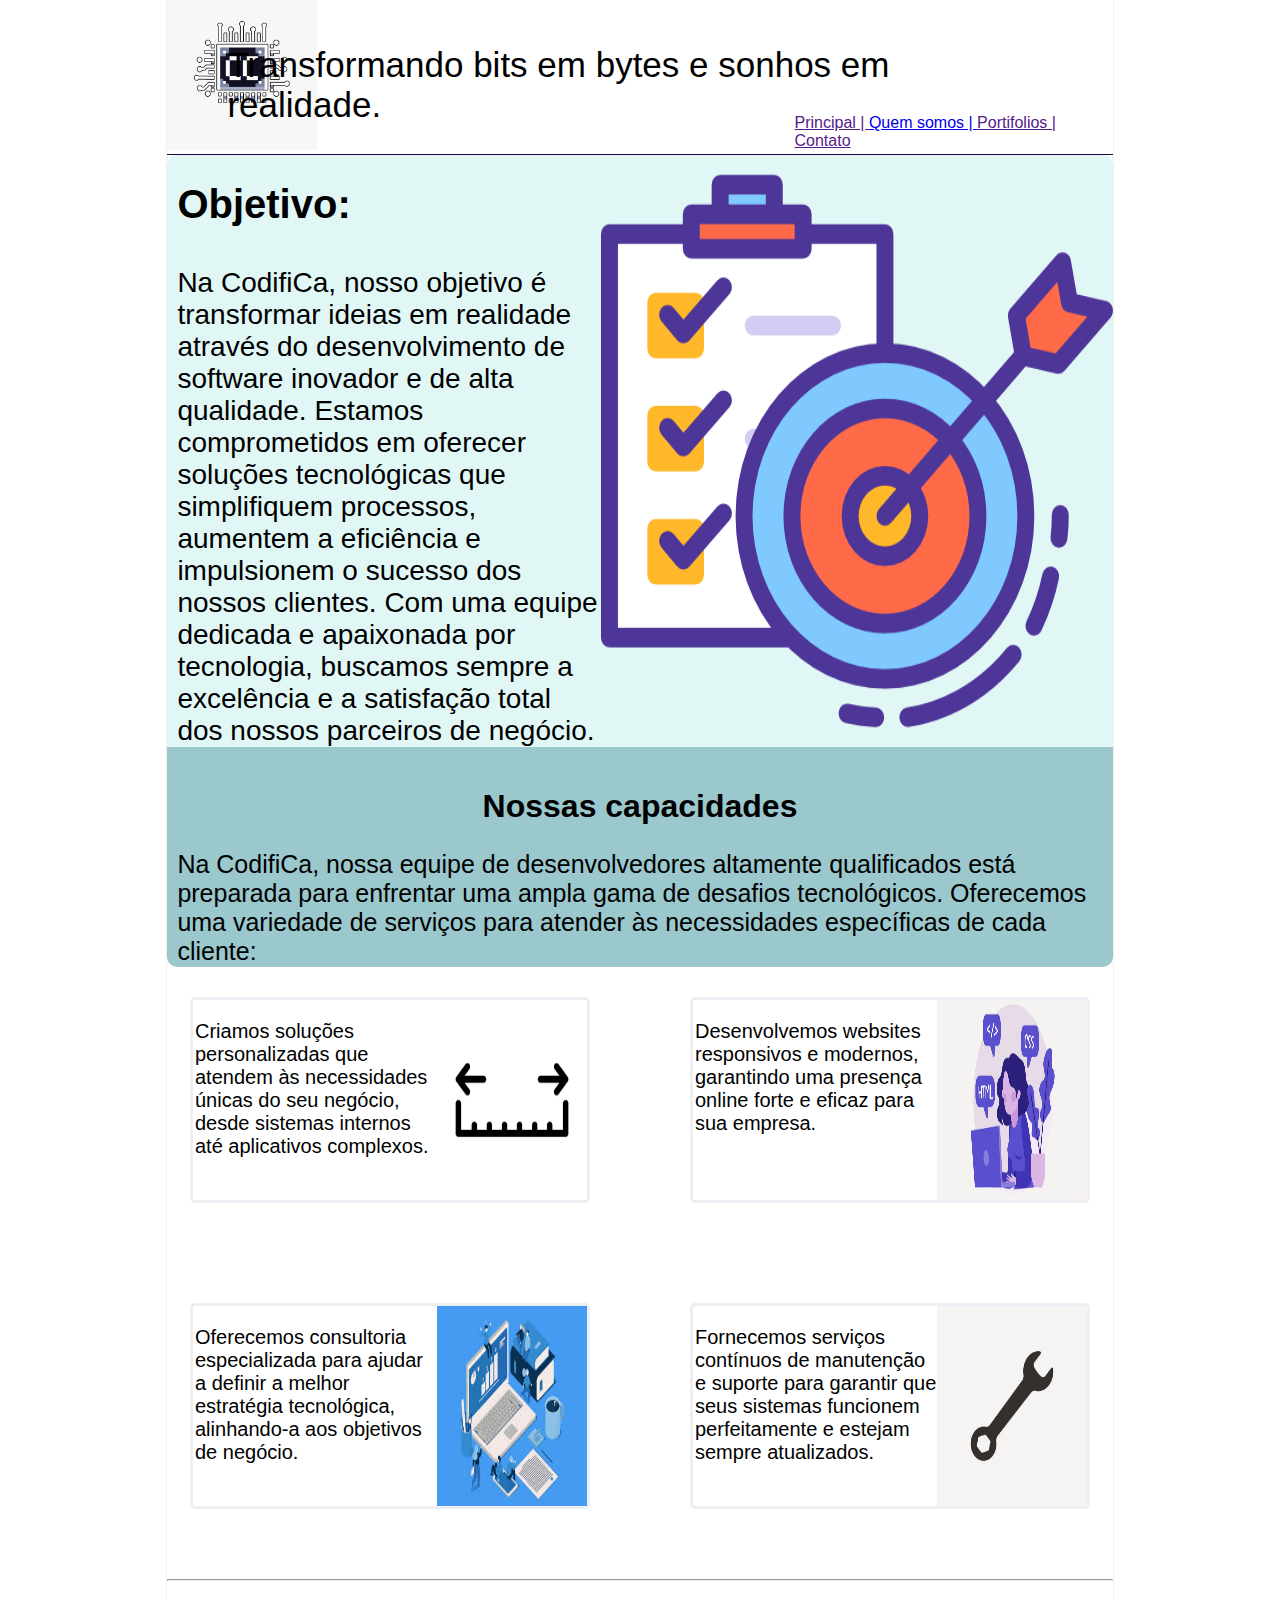
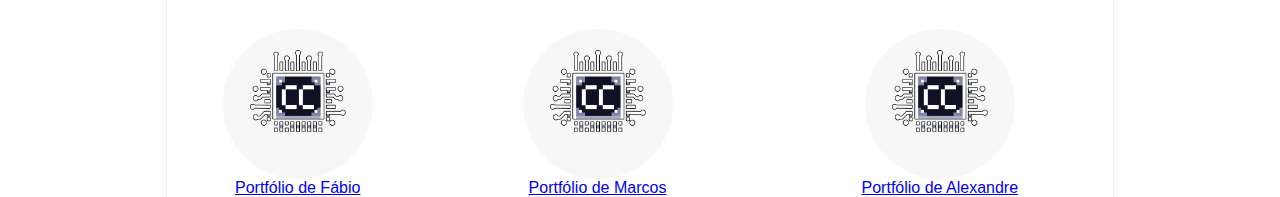
<file: main/quemsomos.html>
<!DOCTYPE html>
<html lang="en">
<head>
  <meta charset="UTF-8">
  <meta name="viewport" content="width=device-width, initial-scale=1.0">
  <link rel="stylesheet" href="style.css">
  <title>Quem somos</title>
</head>
<body>
  <header>
    <div class="container-esquerda">
      <div class="logo">
        <img src="imgs/logo.jpeg" alt="Logo">
      </div>
    </div>
    <div class="container-direita">
      <div class="slogan">Transformando bits em bytes e sonhos em realidade.</div>
      <div class="ancora">
        <a href="">Principal | </a>
        <a href="quemsomos.html">Quem somos | </a>
        <a href="">Portifolios | </a>
        <a href="">Contato</a>
      </div>
    </div>
  </header>
  <main>
    <div class="container-objetivo">
      <div class="esquerda">
        <h1 style="font-size: 40px; margin-bottom: 40px;">Objetivo:</h1>
        <div class="objetivo">Na CodifiCa, nosso objetivo é transformar ideias em realidade através do desenvolvimento de software inovador e de alta qualidade. Estamos comprometidos em oferecer soluções tecnológicas que simplifiquem processos, aumentem a eficiência e impulsionem o sucesso dos nossos clientes. Com uma equipe dedicada e apaixonada por tecnologia, buscamos sempre a excelência e a satisfação total dos nossos parceiros de negócio.</div>
      </div>
      <img src="imgs/objetivo.png">  
    </div>
    <div class="capacidades">
      <div class="topo">
        <h1>Nossas capacidades</h1>
        <p>Na CodifiCa, nossa equipe de desenvolvedores altamente qualificados está preparada para enfrentar uma ampla gama de desafios tecnológicos. Oferecemos uma variedade de serviços para atender às necessidades específicas de cada cliente:</p>
      </div>
      <div class="grid">
        <div class="box">
          <p>Criamos soluções personalizadas que atendem às necessidades únicas do seu negócio, desde sistemas internos até aplicativos complexos.</p>
          <img src="imgs/medida.jpg">
        </div>
        <div class="box">
          <p>Desenvolvemos websites responsivos e modernos, garantindo uma presença online forte e eficaz para sua empresa.</p>
          <img src="imgs/webdesign.webp">
        </div>
        <div class="box">
          <p>Oferecemos consultoria especializada para ajudar a definir a melhor estratégia tecnológica, alinhando-a aos objetivos de negócio.</p>
          <img src="imgs/consultoria.jpg">
        </div>
        <div class="box">
          <p>Fornecemos serviços contínuos de manutenção e suporte para garantir que seus sistemas funcionem perfeitamente e estejam sempre atualizados.</p>
          <img src="imgs/suporte.jpg">
        </div>
      </div>
    </div>
  </main>
  <hr>
  <footer>
    <div id="portfolio" class="foto">
      <img src="imgs/logo.jpeg">
      <a href="members/fabio/portifolio.html">Portfólio de Fábio</a>
    </div>
    <div class="foto">
      <img src="imgs/logo.jpeg">
      <a href="members/marcos/index.html">Portfólio de Marcos </a>
    </div>
    <div class="foto">
      <img src="imgs/logo.jpeg">
      <a href="members/alexandre/index.html">Portfólio de Alexandre</a>
    </div>
  </footer>
</body>
</html>
</file>
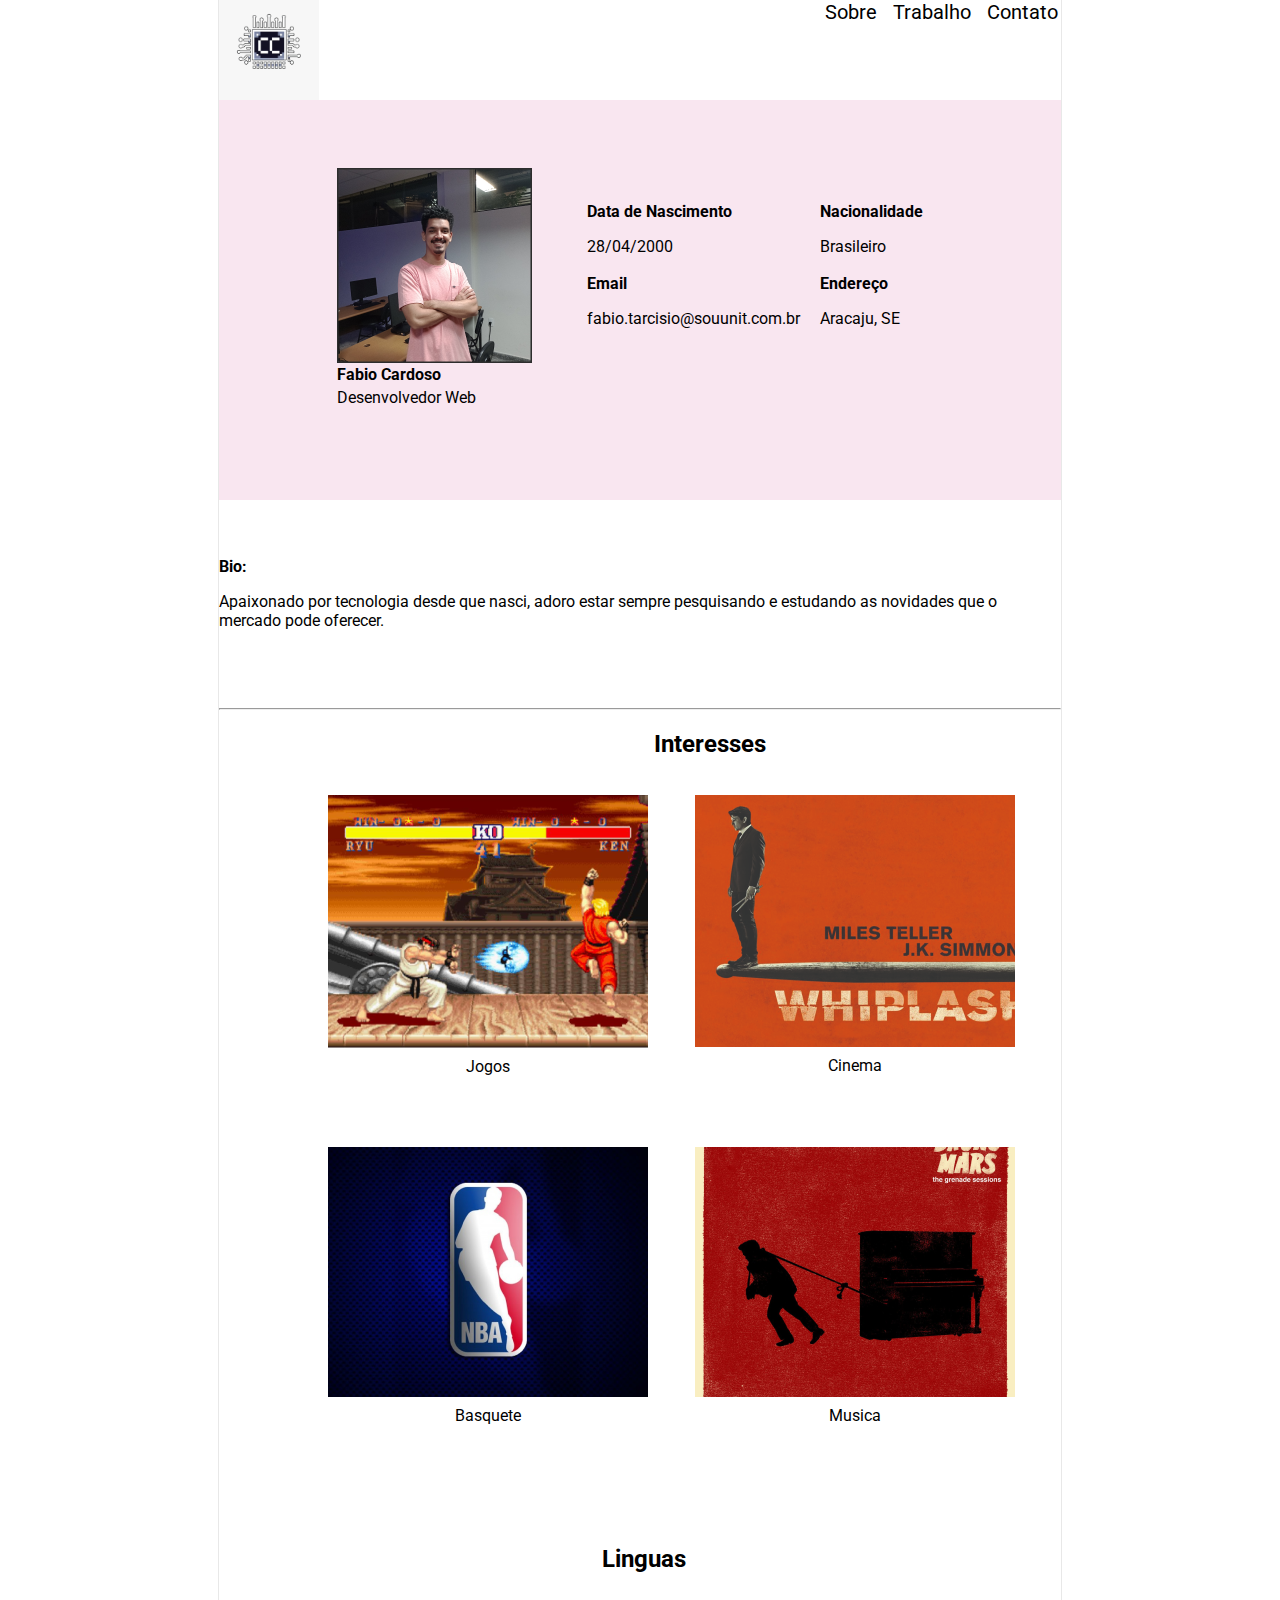
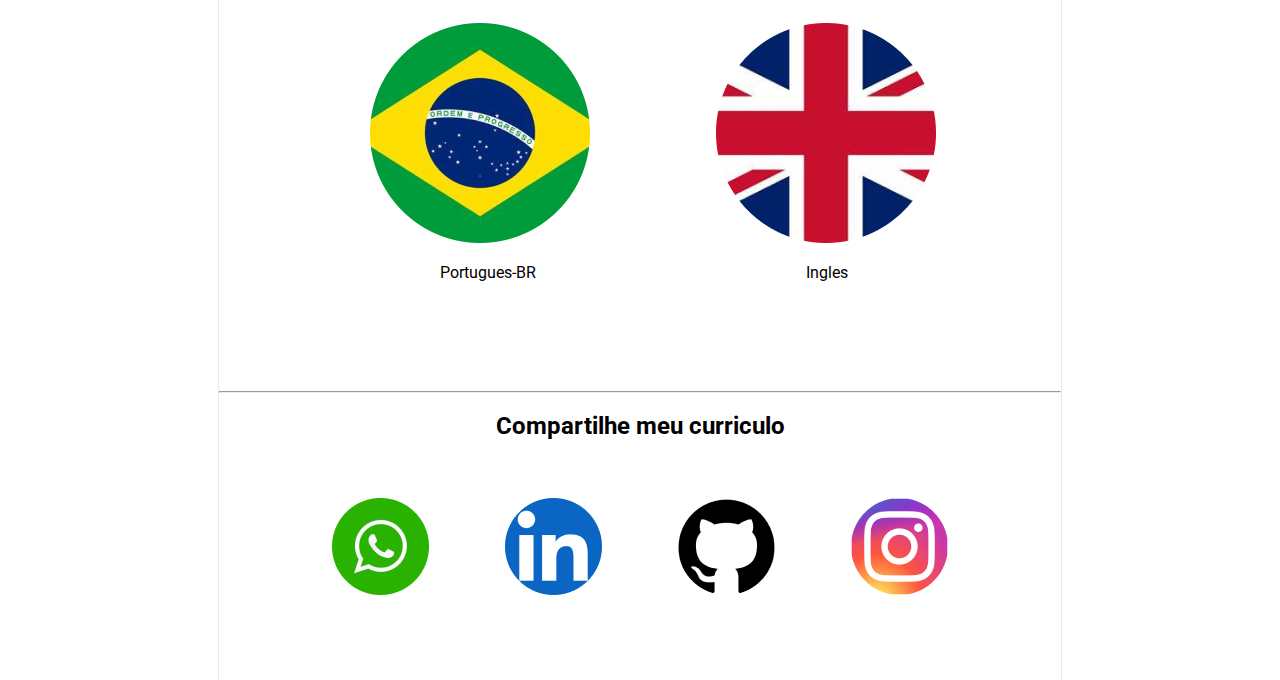
<file: main/members/fabio/portifolio.html>
<!DOCTYPE html>
<html lang="en">
<head>
  <meta charset="UTF-8">
  <meta name="viewport" content="width=device-width, initial-scale=1.0">
  <link rel="stylesheet" href="style.css">
  <link rel="preconnect" href="https://fonts.googleapis.com">
  <link rel="preconnect" href="https://fonts.gstatic.com" crossorigin>
  <link href="https://fonts.googleapis.com/css2?family=Roboto:ital,wght@0,100;0,300;0,400;0,500;0,700;0,900;1,100;1,300;1,400;1,500;1,700;1,900&display=swap" rel="stylesheet">
  <title>Portifolio</title>
</head>
<body>
  <header>
    <div class="logo">
      <img id="imagem-logo" src="assets/imgs/logo.jpeg">
    </div>
    <nav>
      <div>Sobre</div>
      <div>Trabalho</div>
      <div>Contato</div>
    </nav>
  </header>
  <main>
    <div class="dados">
      <div class="perfil">
        <img src="assets/imgs/Image.png">
        <h4>Fabio Cardoso</h4>
        <p>Desenvolvedor Web</p>
      </div>
      <div class="info">
        <div>
          <h4>Data de Nascimento</h4>
          <p>28/04/2000</p>
        </div>
        <div>
          <h4>Nacionalidade</h4>
          <p>Brasileiro</p>
        </div>
        <div id="email">
          <h4>Email</h4>
          <p>fabio.tarcisio@souunit.com.br</p>
        </div>
        <div id="endereco">
          <h4>Endereço</h4>
          <p>Aracaju, SE</p>
        </div>
      </div>
    </div>
    <div class="bio">
      <div>
        <h4>Bio:</h4>
        <p>Apaixonado por tecnologia desde que nasci, adoro estar sempre pesquisando e estudando as novidades que o mercado pode oferecer.</p>
      </div>
    </div>
    <hr>
    <div class="interesses">
      <h2>Interesses</h2>
      <div class="figuras">
        <div class="figura">
          <img src="assets/imgs/image 1.png">
          <p>Jogos</p>
        </div>
        <div class="figura">
          <img src="assets/imgs/image 2.png">
          <p>Cinema</p>
        </div>
        <div class="figura">
          <img src="assets/imgs/image 4.png">
          <p>Basquete</p>
        </div>
        <div class="figura">
          <img src="assets/imgs/image 5.png">
          <p>Musica</p>
        </div>
      </div>

    </div>
    <div>
      <h2 id="titulo">Linguas</h2>
      <div class="linguas">
        <div>
          <img src="assets/imgs/Ellipse 1.png">
          <p id="pt">Portugues-BR</p>
        </div>
        <div>
          <img src="assets/imgs/Ellipse 2.png">
          <p id="es">Ingles</p>
        </div>
      </div>
    </div>
    <hr>
    <h2 id="titulo-curriculo">Compartilhe meu curriculo</h2>
    <div class="compartilhe">
      <div>
        <img src="assets/imgs/Ellipse 3.png">
      </div>
      <div>
        <img src="assets/imgs/Ellipse 4.png">
      </div>
      <div>
        <img src="assets/imgs/Ellipse 5.png">
      </div>
      <div>
        <img src="assets/imgs/Ellipse 6.png">
      </div>
    </div>
  </main>
  <footer></footer>
</body>
</html>
</file>
<file: main/style.css>
body{
  margin: 0 13%;
  padding: 0;
  border: 1px solid rgba(0, 0, 0, 0.059);
  border-width: 0 1px;
  font-family: sans-serif;
}

header{
  display: flex;
  justify-content: space-between;
  border-bottom: 1px solid #1E0342;
}

.logo img{
  width: 150px;
}

.container-direita{
  display: flex;
  flex-direction: column;
  height: 150px;
}

.slogan{
  height: 90%;
  font-size: 35px;
  padding-top: 30px;
  translate: -90px 15px;
}

.ancora{
  padding-left: 60%;
}

.container-objetivo{
  background-color: #E1F7F5;
  border-top-left-radius: 10px;
  border-top-right-radius: 10px;
  display: flex;
  padding-left: 10px;
}

.esquerda div{
  font-size: 28px;
}

.capacidades{
  margin-bottom: 10px;
}

.topo{
  margin-bottom: 30px;
  padding-top: 20px;
  height: 200px;
  text-align: center;
  background-color: #9AC8CD;
  border-bottom-left-radius: 10px;
  border-bottom-right-radius: 10px;
}

.topo p{
  text-align: left;
  font-size: 25px;
  padding: 0 10px;
}

.grid{
  display: grid;
  grid-template-columns: 400px 400px;
  gap: 100px 100px;
  align-items: center;
  justify-content: center;
  
}

.grid img{
  width: 150px;
}

.box{
  height: 200px;
  display: flex;
  border-color: rgba(18, 17, 100, 0.071);
  border-style: solid;
  border-width: 3px;
  border-radius: 5px;
  padding-left: 2px;
  font-size: 20px;
}

hr{
  translate: 0 60px;
}

footer{
  display: flex;
  justify-content: center;
  align-items: center;
  padding-top: 100px;
}

.foto{
  display: flex;
  flex-direction: column;
  justify-content: center;
  align-items: center;
  margin: 0 10%;
}

.foto img{
  border-radius: 50%;
  height: 150px;
}

#portfolio {
  margin: 5px;
  margin: auto;
}
</file>
<file: main/members/fabio/style.css>
*{
  font-family: Roboto;
}
  

body{
  margin: 0px 17%;
  height: 2280px;
  border-width: 0px 1px;
  border-color: rgb(232, 232, 232);
  border-style: solid;
}

header{
  display: flex;
  justify-content: space-between;
  height: 100px;
}

#imagem-logo{
  width: 100px;
}

nav{
  display: flex;
  width: 250px;
  justify-content: space-around;
}

nav div{
  margin-left: 10px;
  font-size: 20px;  
}

.perfil{
  display: flex;
  flex-direction: column;
}

.perfil img{
  margin-top: 35%;
}

.perfil p, h4{
  margin-top: 2px;
  margin-bottom: 2px;
}


.info{
  display: grid;
  grid-template-columns: auto auto;
  align-items: center;
  height: 100px;
  margin-top: 100px;
  margin-left: -180px;
}

.info *{
  margin-right: 10px;
}


.dados{
  height: 400px;
  background-color:  #F9E6F0;
  display: flex;
  justify-content: space-around;
}

.bio{
  height: 200px;
  display: flex;
  justify-content: center;
  align-items: center;
}

.interesses{
  margin-left: 13%;
}

.interesses h2{
  margin-left: 326px;
  margin-bottom: 5%;
}

.figuras, .linguas{
  display: grid;
  grid-template-columns: auto auto;
  height: 600px;
}

.figura{
  height: 252px;
  width: 320px;
  background-size: cover;
  margin-bottom: 100px;
}

.figura p{
  text-align: center;
  margin-top: 5px;
}

.linguas{
  margin-left: 18%;
  height: 360px;
}

#titulo{
  margin: 150px 45.5% 50px;
}

#pt{
  margin-left: 70px;
}

#es{
  margin-left: 90px;
}

#titulo-curriculo{
  text-align: center;
}

.compartilhe{
  display: grid;
  grid-template-columns: auto auto auto auto;
  justify-content: center;
}

.compartilhe div{
  margin: 38px;
}
</file>
